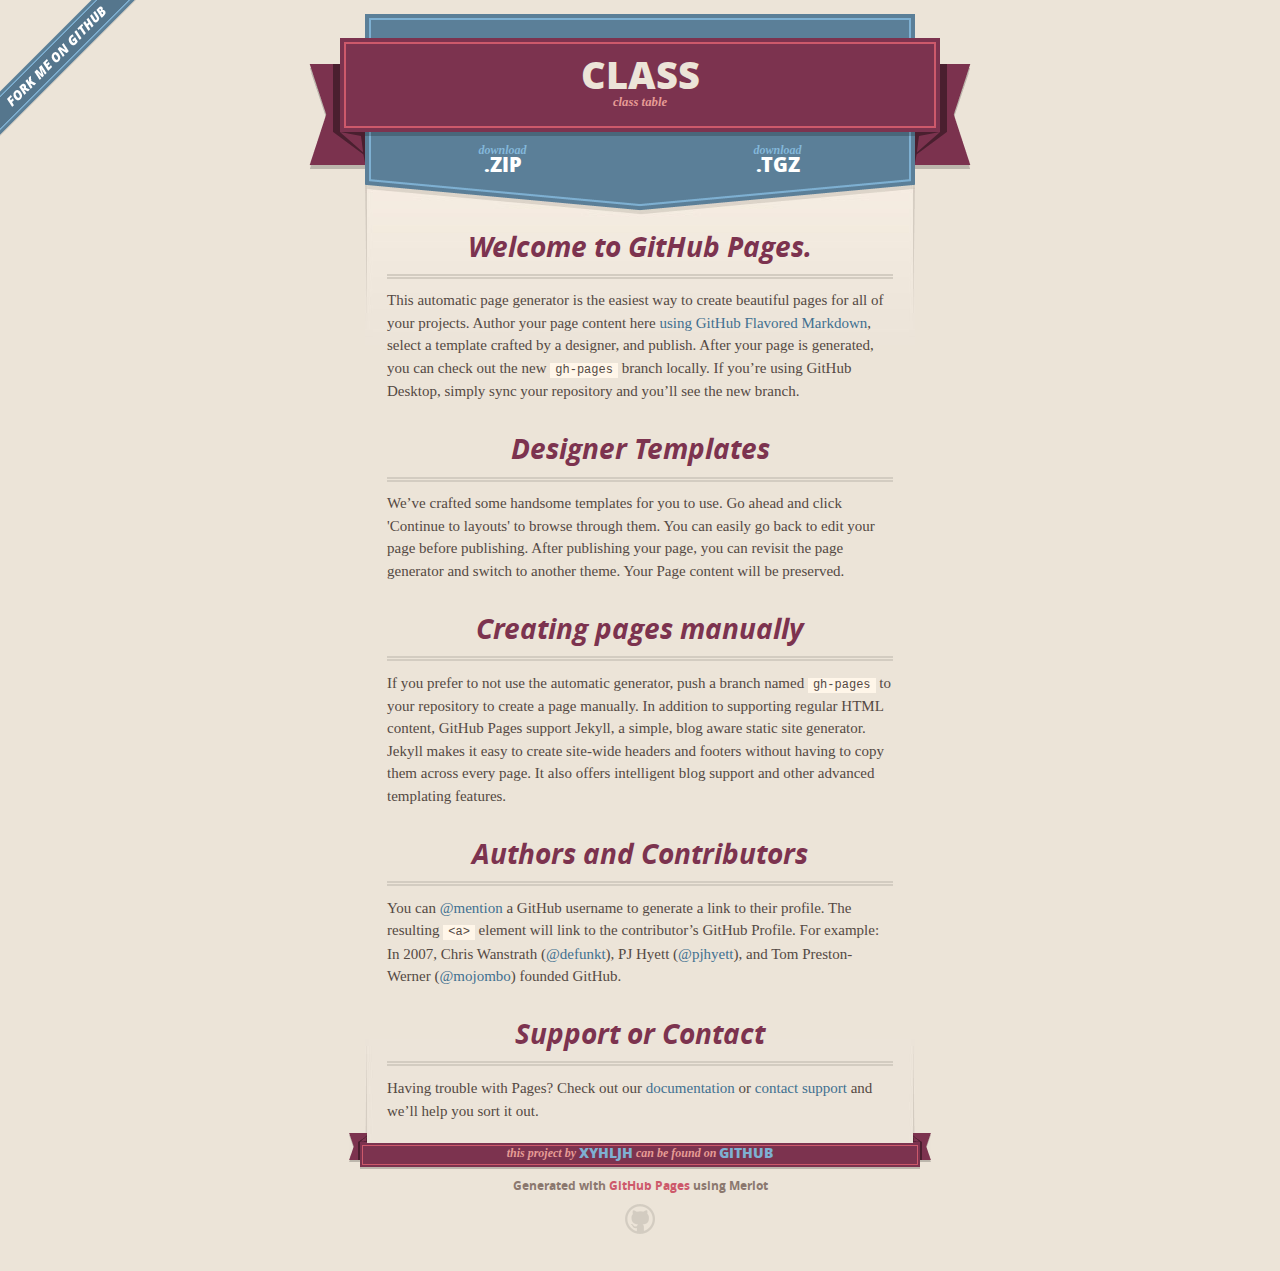
<file: index.html>
<!DOCTYPE html>
<html>
  <head>
    <meta charset='utf-8'>
    <meta http-equiv="X-UA-Compatible" content="chrome=1">
    <meta name="viewport" content="width=640">

    <link rel="stylesheet" href="stylesheets/core.css" media="screen">
    <link rel="stylesheet" href="stylesheets/mobile.css" media="handheld, only screen and (max-device-width:640px)">
    <link rel="stylesheet" href="stylesheets/github-light.css">

    <script type="text/javascript" src="javascripts/modernizr.js"></script>
    <script type="text/javascript" src="https://ajax.googleapis.com/ajax/libs/jquery/1.7.1/jquery.min.js"></script>
    <script type="text/javascript" src="javascripts/headsmart.min.js"></script>
    <script type="text/javascript">
      $(document).ready(function () {
        $('#main_content').headsmart()
      })
    </script>
    <title>Class by xyhljh</title>
  </head>

  <body>
    <a id="forkme_banner" href="https://github.com/xyhljh/class">View on GitHub</a>
    <div class="shell">

      <header>
        <span class="ribbon-outer">
          <span class="ribbon-inner">
            <h1>Class</h1>
            <h2>class table</h2>
          </span>
          <span class="left-tail"></span>
          <span class="right-tail"></span>
        </span>
      </header>

      <section id="downloads">
        <span class="inner">
          <a href="https://github.com/xyhljh/class/zipball/master" class="zip"><em>download</em> .ZIP</a><a href="https://github.com/xyhljh/class/tarball/master" class="tgz"><em>download</em> .TGZ</a>
        </span>
      </section>


      <span class="banner-fix"></span>


      <section id="main_content">
        <h3>
<a id="welcome-to-github-pages" class="anchor" href="#welcome-to-github-pages" aria-hidden="true"><span aria-hidden="true" class="octicon octicon-link"></span></a>Welcome to GitHub Pages.</h3>

<p>This automatic page generator is the easiest way to create beautiful pages for all of your projects. Author your page content here <a href="https://guides.github.com/features/mastering-markdown/">using GitHub Flavored Markdown</a>, select a template crafted by a designer, and publish. After your page is generated, you can check out the new <code>gh-pages</code> branch locally. If you’re using GitHub Desktop, simply sync your repository and you’ll see the new branch.</p>

<h3>
<a id="designer-templates" class="anchor" href="#designer-templates" aria-hidden="true"><span aria-hidden="true" class="octicon octicon-link"></span></a>Designer Templates</h3>

<p>We’ve crafted some handsome templates for you to use. Go ahead and click 'Continue to layouts' to browse through them. You can easily go back to edit your page before publishing. After publishing your page, you can revisit the page generator and switch to another theme. Your Page content will be preserved.</p>

<h3>
<a id="creating-pages-manually" class="anchor" href="#creating-pages-manually" aria-hidden="true"><span aria-hidden="true" class="octicon octicon-link"></span></a>Creating pages manually</h3>

<p>If you prefer to not use the automatic generator, push a branch named <code>gh-pages</code> to your repository to create a page manually. In addition to supporting regular HTML content, GitHub Pages support Jekyll, a simple, blog aware static site generator. Jekyll makes it easy to create site-wide headers and footers without having to copy them across every page. It also offers intelligent blog support and other advanced templating features.</p>

<h3>
<a id="authors-and-contributors" class="anchor" href="#authors-and-contributors" aria-hidden="true"><span aria-hidden="true" class="octicon octicon-link"></span></a>Authors and Contributors</h3>

<p>You can <a href="https://help.github.com/articles/basic-writing-and-formatting-syntax/#mentioning-users-and-teams" class="user-mention">@mention</a> a GitHub username to generate a link to their profile. The resulting <code>&lt;a&gt;</code> element will link to the contributor’s GitHub Profile. For example: In 2007, Chris Wanstrath (<a href="https://github.com/defunkt" class="user-mention">@defunkt</a>), PJ Hyett (<a href="https://github.com/pjhyett" class="user-mention">@pjhyett</a>), and Tom Preston-Werner (<a href="https://github.com/mojombo" class="user-mention">@mojombo</a>) founded GitHub.</p>

<h3>
<a id="support-or-contact" class="anchor" href="#support-or-contact" aria-hidden="true"><span aria-hidden="true" class="octicon octicon-link"></span></a>Support or Contact</h3>

<p>Having trouble with Pages? Check out our <a href="https://help.github.com/pages">documentation</a> or <a href="https://github.com/contact">contact support</a> and we’ll help you sort it out.</p>
      </section>

      <footer>
        <span class="ribbon-outer">
          <span class="ribbon-inner">
            <p>this project by <a href="https://github.com/xyhljh">xyhljh</a> can be found on <a href="https://github.com/xyhljh/class">GitHub</a></p>
          </span>
          <span class="left-tail"></span>
          <span class="right-tail"></span>
        </span>
        <p>Generated with <a href="https://pages.github.com">GitHub Pages</a> using Merlot</p>
        <span class="octocat"></span>
      </footer>

    </div>

    
  </body>
</html>
</file>
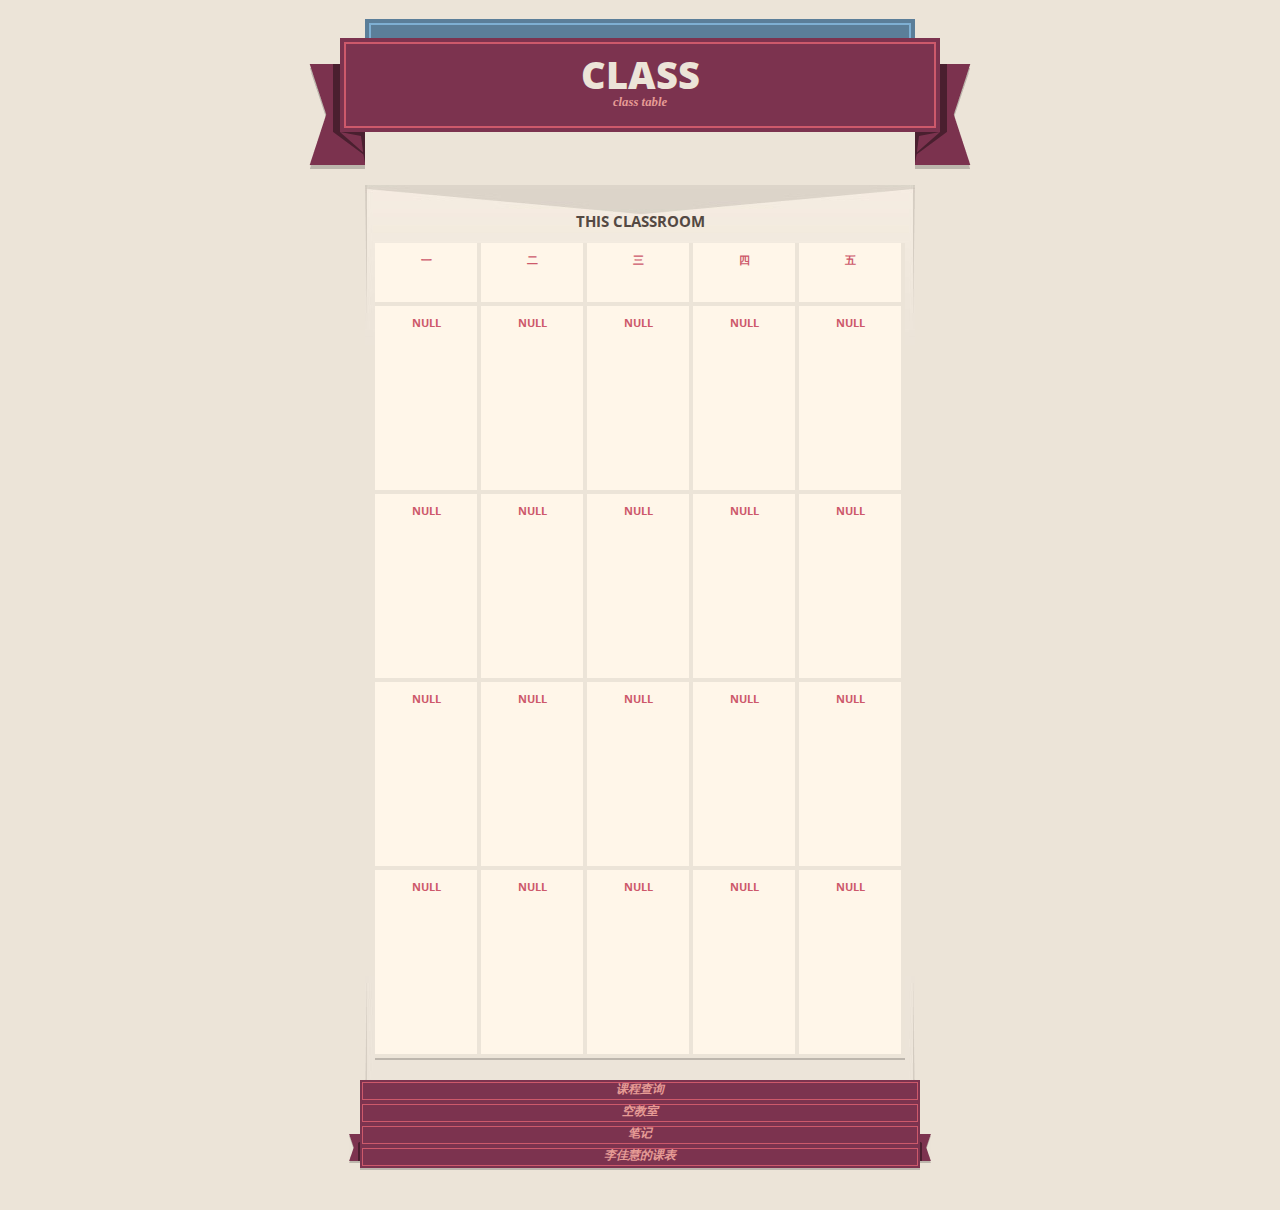
<file: work/index.html>
<!DOCTYPE html>
<html>
  <head>
    <meta charset='utf-8'>
    <meta http-equiv="X-UA-Compatible" content="chrome=1">
    <meta name="viewport" content="width=640">
    <!--gh-pages's CSS-->
    <!--gh-pages's CSS-->
    <link rel="stylesheet" href="../stylesheets/core.css" media="screen">
    <link rel="stylesheet" href="../stylesheets/mobile.css" media="handheld, only screen and (max-device-width:640px)">
    <link rel="stylesheet" href="../stylesheets/github-light.css">
    <!--LJH's CSS-->
    <!--LJH's CSS-->
    <link rel="stylesheet" href="css/classTable.css">
    <title>Class by xyhljh</title>
  </head>

  <body>
    <div class="shell">

      <header>
        <span class="ribbon-outer">
          <span class="ribbon-inner">
            <h1>Class</h1>
            <h2>class table</h2>
          </span>
          <span class="left-tail"></span>
          <span class="right-tail"></span>
        </span>
      </header>

      <section id="downloads">
        <span class="inner">
        </span>
      </section>


      <span class="banner-fix"></span>


      <section id="class_table">
      <h1 class="center">THIS CLASSROOM</h1>
      <table id="this_table">
        <tr>
          <th><p>一</p></th>
          <th><p>二</p></th>
          <th><p>三</p></th>
          <th><p>四</p></th>
          <th><p>五</p></th>
        </tr>
        <tr>
          <td><p>NULL</p></td>
          <td><p>NULL</p></td>
          <td><p>NULL</p></td>
          <td><p>NULL</p></td>
          <td><p>NULL</p></td>
        </tr>
        <tr>
          <td><p>NULL</p></td>
          <td><p>NULL</p></td>
          <td><p>NULL</p></td>
          <td><p>NULL</p></td>
          <td><p>NULL</p></td>
        </tr>
        <tr>
          <td><p>NULL</p></td>
          <td><p>NULL</p></td>
          <td><p>NULL</p></td>
          <td><p>NULL</p></td>
          <td><p>NULL</p></td>
        </tr>
        <tr>
          <td><p>NULL</p></td>
          <td><p>NULL</p></td>
          <td><p>NULL</p></td>
          <td><p>NULL</p></td>
          <td><p>NULL</p></td>
        </tr>
      </table>
      </section>

      <footer>
        <span class="ribbon-outer">
          <span class="ribbon-inner" id="kccx">
            <p>课程查询</p>
          </span>
          <span class="ribbon-inner" id="kjs">
            <p>空教室</p>
          </span>
          <span class="ribbon-inner" id="bj">
            <p>笔记</p>
          </span>
          <span class="ribbon-inner" id="myTable">
            <p>李佳慧的课表</p>
          </span>
          <span class="left-tail"></span>
          <span class="right-tail"></span>
        </span>
      </footer>

  </div>
  <script type="text/javascript" src="jquery/1.9.1/jquery.js"></script>
  <script type="text/javascript" src="js/shijian.js"></script>
  <script type="text/javascript" src="userinfo.js"></script>
  <script type="text/javascript" src="xinjiaoshikebiao.js"></script>
  <script type="text/javascript" src="js/read.js"></script>
  </body>
</html>
</file>
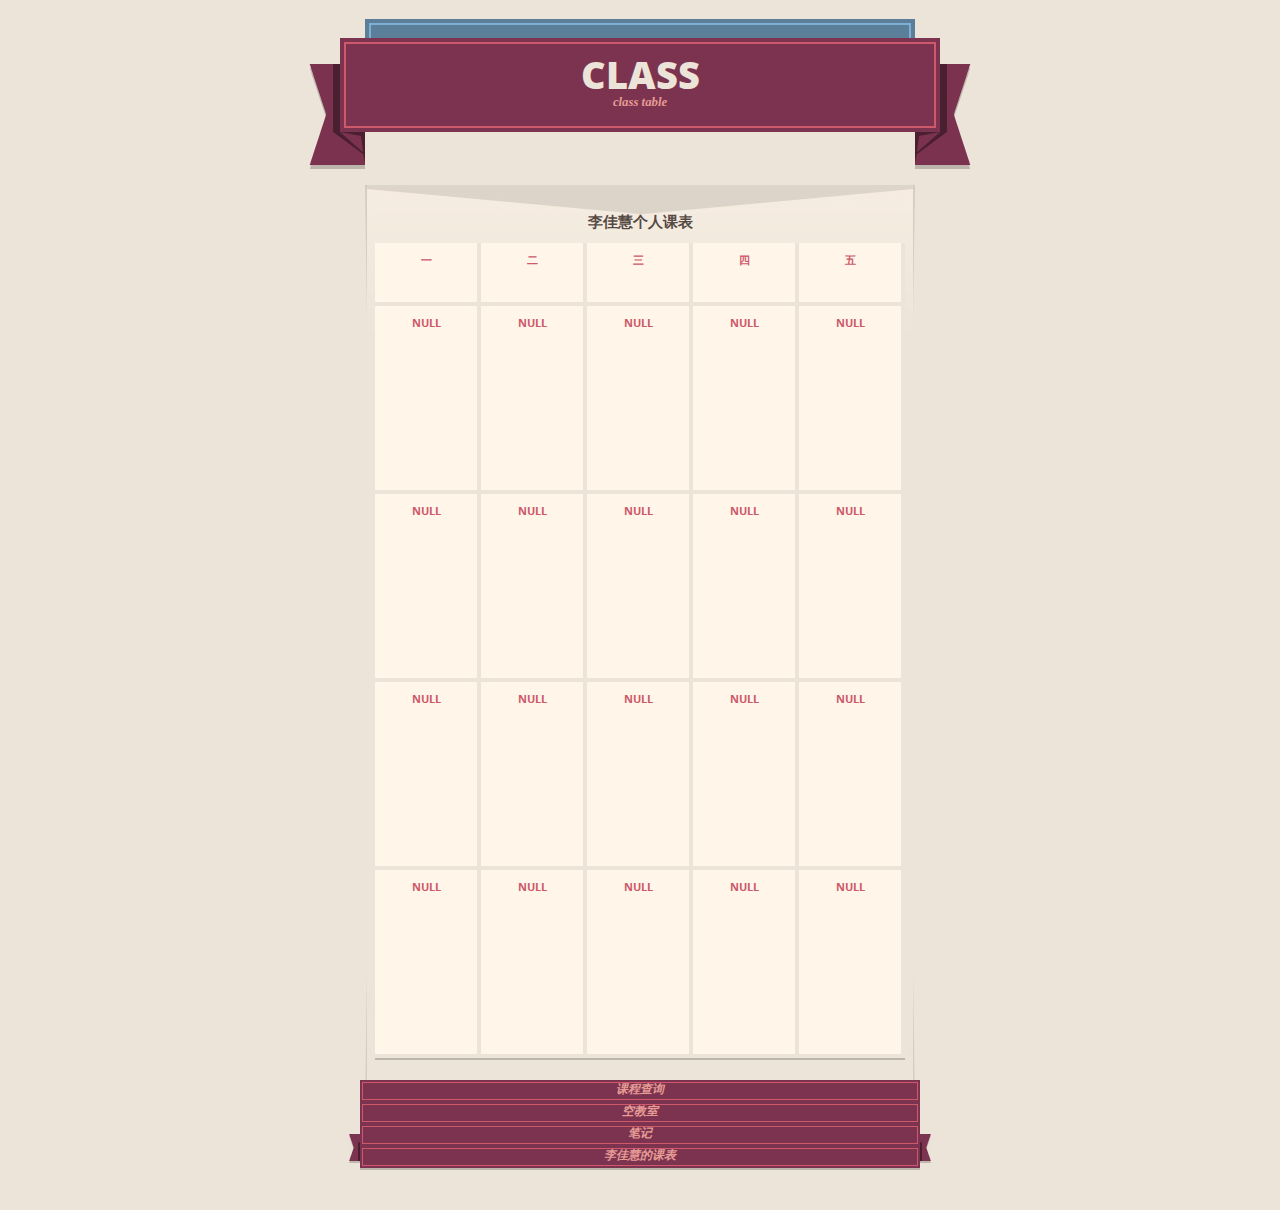
<file: work/李佳慧的课表.html>
<!DOCTYPE html>
<html>
  <head>
    <meta charset='utf-8'>
    <meta http-equiv="X-UA-Compatible" content="chrome=1">
    <meta name="viewport" content="width=640">
    <!--gh-pages's CSS-->
    <!--gh-pages's CSS-->
    <link rel="stylesheet" href="../stylesheets/core.css" media="screen">
    <link rel="stylesheet" href="../stylesheets/mobile.css" media="handheld, only screen and (max-device-width:640px)">
    <link rel="stylesheet" href="../stylesheets/github-light.css">
    <!--LJH's CSS-->
    <!--LJH's CSS-->
    <link rel="stylesheet" href="css/classTable.css">
    <title>Class by xyhljh</title>
  </head>

  <body>
    <div class="shell">

      <header>
        <span class="ribbon-outer">
          <span class="ribbon-inner">
            <h1>Class</h1>
            <h2>class table</h2>
          </span>
          <span class="left-tail"></span>
          <span class="right-tail"></span>
        </span>
      </header>

      <section id="downloads">
        <span class="inner">
        </span>
      </section>


      <span class="banner-fix"></span>


      <section id="class_table">
      <h1 class="center">李佳慧个人课表</h1>
      <table id="this_table">
        <tr>
          <th><p>一</p></th>
          <th><p>二</p></th>
          <th><p>三</p></th>
          <th><p>四</p></th>
          <th><p>五</p></th>
        </tr>
        <tr>
          <td><p>NULL</p></td>
          <td><p>NULL</p></td>
          <td><p>NULL</p></td>
          <td><p>NULL</p></td>
          <td><p>NULL</p></td>
        </tr>
        <tr>
          <td><p>NULL</p></td>
          <td><p>NULL</p></td>
          <td><p>NULL</p></td>
          <td><p>NULL</p></td>
          <td><p>NULL</p></td>
        </tr>
        <tr>
          <td><p>NULL</p></td>
          <td><p>NULL</p></td>
          <td><p>NULL</p></td>
          <td><p>NULL</p></td>
          <td><p>NULL</p></td>
        </tr>
        <tr>
          <td><p>NULL</p></td>
          <td><p>NULL</p></td>
          <td><p>NULL</p></td>
          <td><p>NULL</p></td>
          <td><p>NULL</p></td>
        </tr>
      </table>
      </section>

      <footer>
        <span class="ribbon-outer">
          <span class="ribbon-inner" id="kccx">
            <p>课程查询</p>
          </span>
          <span class="ribbon-inner" id="kjs">
            <p>空教室</p>
          </span>
          <span class="ribbon-inner" id="bj">
            <p>笔记</p>
          </span>
          <span class="ribbon-inner" id="myTable">
            <p>李佳慧的课表</p>
          </span>
          <span class="left-tail"></span>
          <span class="right-tail"></span>
        </span>
      </footer>

  </div>
  <script type="text/javascript" src="jquery/1.9.1/jquery.js"></script>
  <script type="text/javascript" src="js/my.js"></script>
  <script type="text/javascript" src="userinfo.js"></script>
  <script type="text/javascript" src="xinjiaoshikebiao.js"></script>
  <script type="text/javascript" src="js/read.js"></script>
  </body>
</html>
</file>
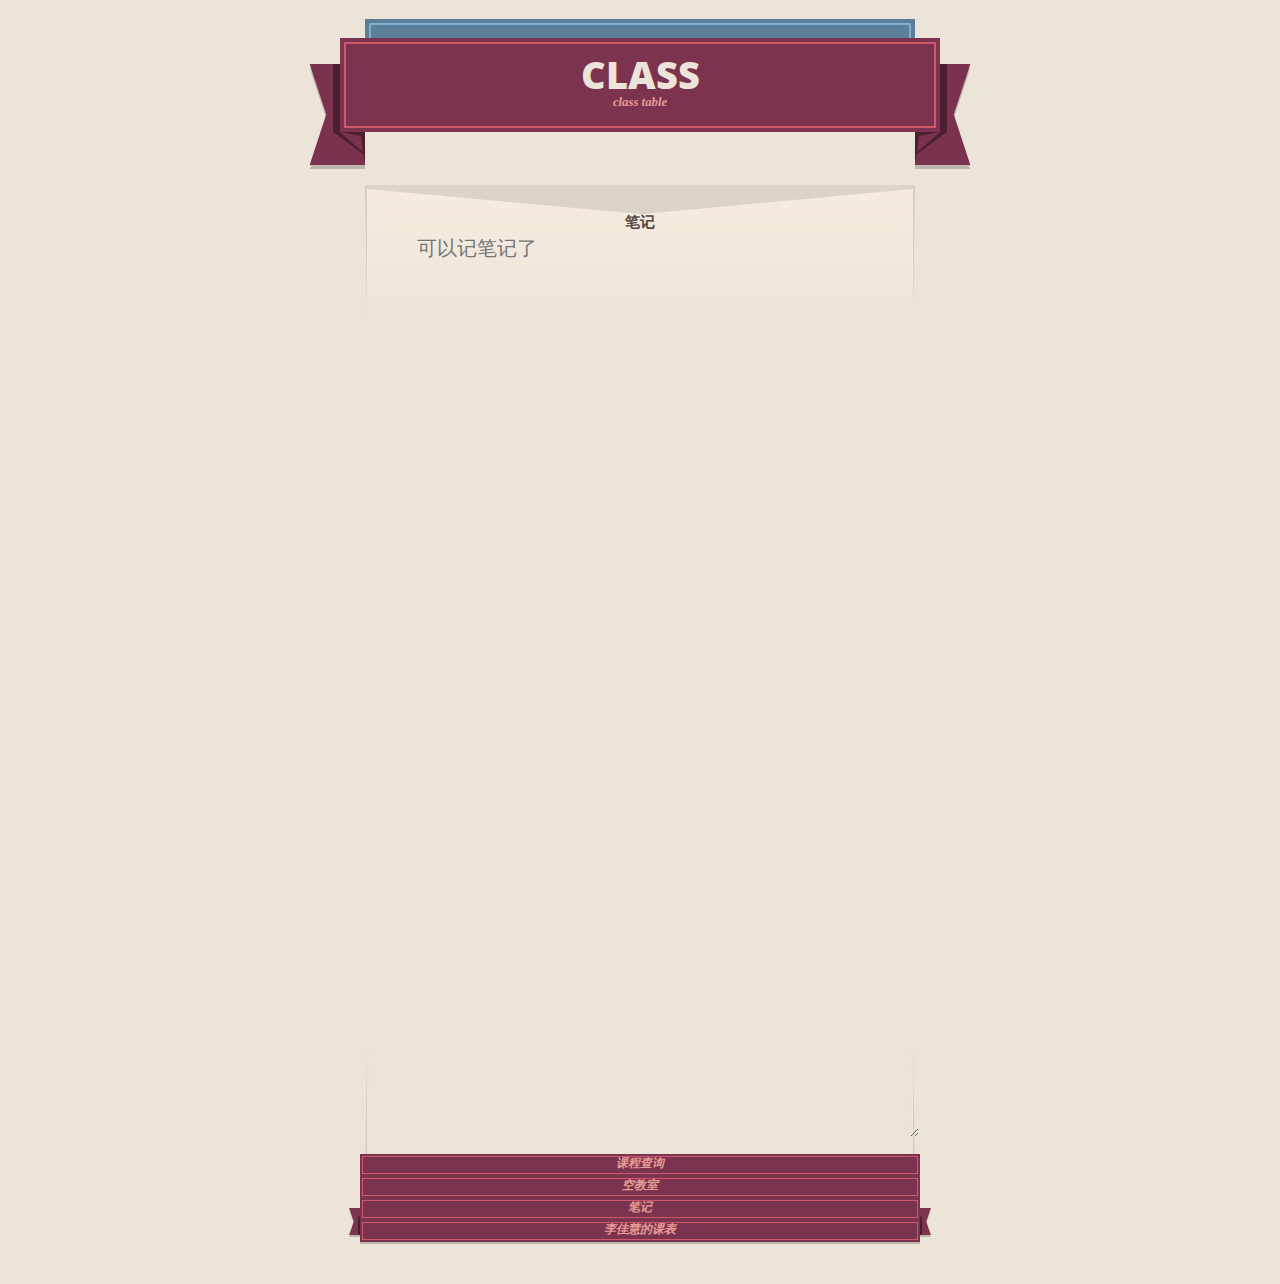
<file: work/笔记.html>
<!DOCTYPE html>
<html>
  <head>
    <meta charset='utf-8'>
    <meta http-equiv="X-UA-Compatible" content="chrome=1">
    <meta name="viewport" content="width=640">
    <!--gh-pages's CSS-->
    <!--gh-pages's CSS-->
    <link rel="stylesheet" href="../stylesheets/core.css" media="screen">
    <link rel="stylesheet" href="../stylesheets/mobile.css" media="handheld, only screen and (max-device-width:640px)">
    <link rel="stylesheet" href="../stylesheets/github-light.css">
    <!--LJH's CSS-->
    <!--LJH's CSS-->
    <link rel="stylesheet" href="css/classTable.css">
    <title>Class by xyhljh</title>
  </head>

  <body>
    <div class="shell">

      <header>
        <span class="ribbon-outer">
          <span class="ribbon-inner">
            <h1>Class</h1>
            <h2>class table</h2>
          </span>
          <span class="left-tail"></span>
          <span class="right-tail"></span>
        </span>
      </header>

      <section id="downloads">
        <span class="inner">
        </span>
      </section>


      <span class="banner-fix"></span>


      <section id="class_table">
      <h1 class="center">笔记</h1>
      <textarea class="bj" placeholder="可以记笔记了"></textarea>
      </section>

      <footer>
        <span class="ribbon-outer">
          <span class="ribbon-inner" id="kccx">
            <p>课程查询</p>
          </span>
          <span class="ribbon-inner" id="kjs">
            <p>空教室</p>
          </span>
          <span class="ribbon-inner" id="bj">
            <p>笔记</p>
          </span>
          <span class="ribbon-inner" id="myTable">
            <p>李佳慧的课表</p>
          </span>
          <span class="left-tail"></span>
          <span class="right-tail"></span>
        </span>
      </footer>

  </div>
  <script type="text/javascript" src="jquery/1.9.1/jquery.js"></script>
  <script type="text/javascript" src="userinfo.js"></script>
  <script type="text/javascript" src="xinjiaoshikebiao.js"></script>
  <script type="text/javascript" src="js/read.js"></script>
  </body>
</html>
</file>
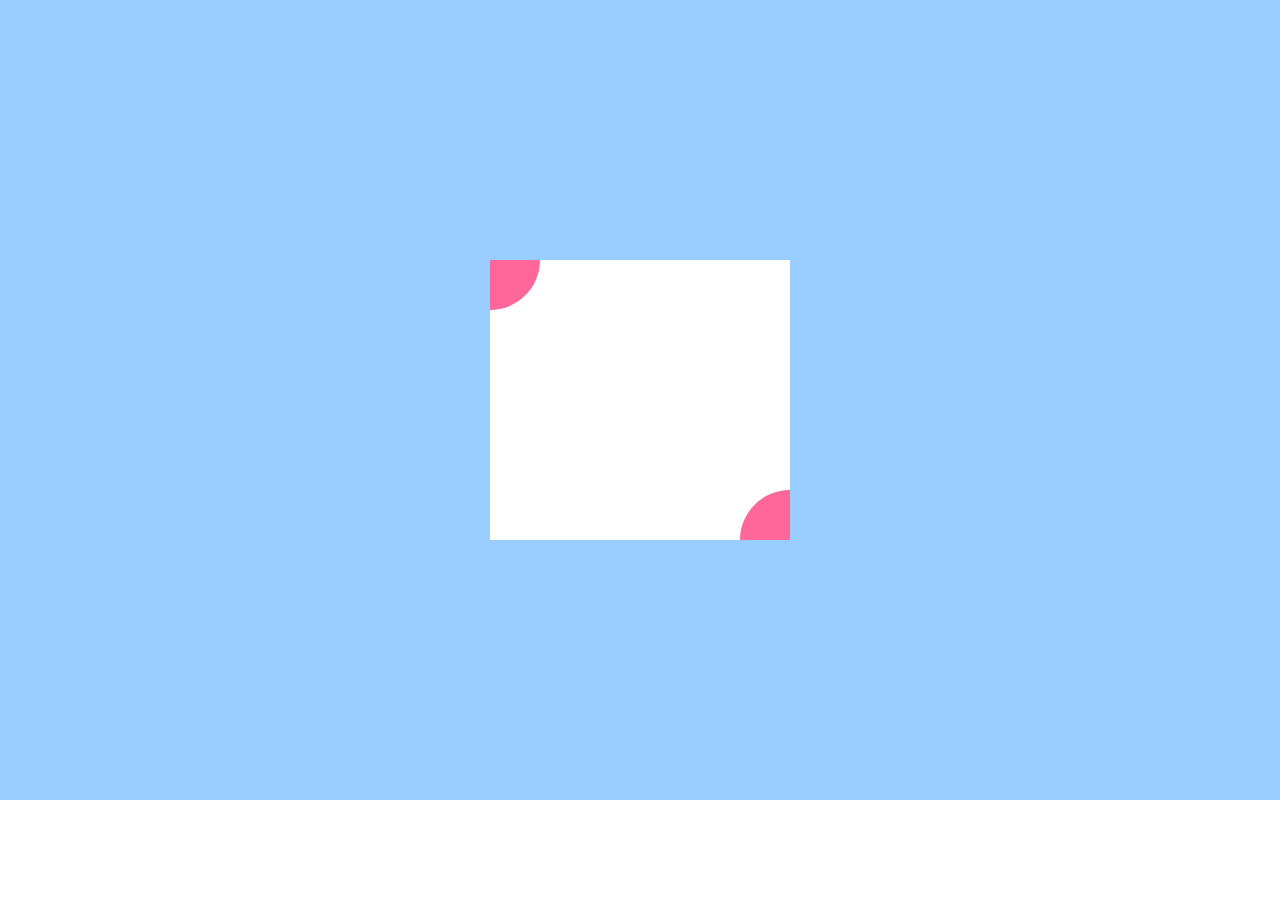
<file: work/package/空教室/kongjiaoshi.html>
<!DOCTYPE HTML>
<html lang="zh-CN">
<head>
    <meta charset="UTF-8">
    <meta http-equiv="X-UA-Compatible" content="IE=edge">
    <meta name="viewport" content="width=device-width, initial-scale=1.0, minimum-scale=1.0, maximum-scale=1.0, user-scalable=no">
    <title>空教室</title>
    <link rel="stylesheet" type="text/css" href="css/mainmain.css">
</head>
<body>
    <div class="relative bg-h2co3 clearfix h800 flex-parent">
        <div class="bg-white relative bg-white flex-child">
            <input class="hd-input" maxlength="6" type="text" id="input"/>
            <p id="p1">空教室查询</p>
            <div id="wrap"></div>
            <div class="top-corner bg-fc"></div>
            <div class="bottom-corner bg-fc"></div>
        </div>
    </div>
<!--引入无脑的本地js数据-->
<script type="text/javascript" src="js/xuesi.js"></script>
<script type="text/javascript">
    //jQuery源代码的大addEvent函数
    function addEvent(element,event,listener){
        if(element.addEventListener){
            element.addEventListener(event,listener,false);//不捕获
        }
        else if(element.attachEvent){
            element.attachEvent("on"+event,listener);
        }
        else{
            element["on"+event] = listener;
        }
    }   



    var input = document.getElementById("input");
    var p1 = document.getElementById("p1");
    var wrap = document.getElementById("wrap");

    function getNull(x){
        var returnData=[];
        if(x.length<1){
            return false;
        }
        else{
            for(var num=0;num<xuesi.length;num++){
                //先查询各个教室的表
                    //查询教室num的星期i
                    for(var j in xuesi[num].list[x-1].course){
                        //因为是JSON对象不是数组了所以用var in方法
                        if(xuesi[num].list[x-1].course[j] != null){
                            returnData.push('星期'+x+"第"+j+'节'+" "+xuesi[num].list[x-1].course[j]+"空");
                            //课程信息压入returnData临时数组
                        }
                    }
            }
        }
        return returnData;
    }
    document.onkeyup = function(){
        var reg = /星期/ig;
        var dayX = input.value;
        if(/^[ ]{0,1}星期[ ]{0,1}[1-5][ ]{0,1}$/.test(dayX)==false){
            return false;
        }
        dayX = dayX.replace(' ','');
        dayX = dayX.replace(reg,'');
        var arr = getNull(dayX);
        arr = bubbleSort(arr);
        //当使用IE/360兼容模式以外的浏览器时候可以使用console.log调试

        //打印
        wrap.innerHTML="";//初始化
        for(var i in arr){
            var p = document.createElement("p");
            p.innerHTML = arr[i];
            wrap.appendChild(p);
        }
    }

    function bubbleSort(ar){
        //这个冒泡不一样
        //专门排星期的
        //
        var reg_0 = /星期[1-5]第[1-4]节/ig;
        var reg_1 = /星期[1-5]/ig;
        var reg_2 = /[1-4]/ig;
        var mu = [[],[],[],[]];
        var finalArr=[];
        for(var i=0;i<ar.length;i++){
            if(!reg_0.test(ar[i]))
                return false;
            else{
                var str = ar[i].match(reg_0)[0];
                str = str.replace(reg_1,'');
                str = str.match(reg_2)[0];
                mu[str-1].push( ar[i] );
            }
        }
        for(var j=0;j<mu.length;j++){
            for(var k=0;k<mu[j].length;k++){
                finalArr.push(mu[j][k]);
            }
        }
        return finalArr;
    }
</script>
</body>
</html>
</file>
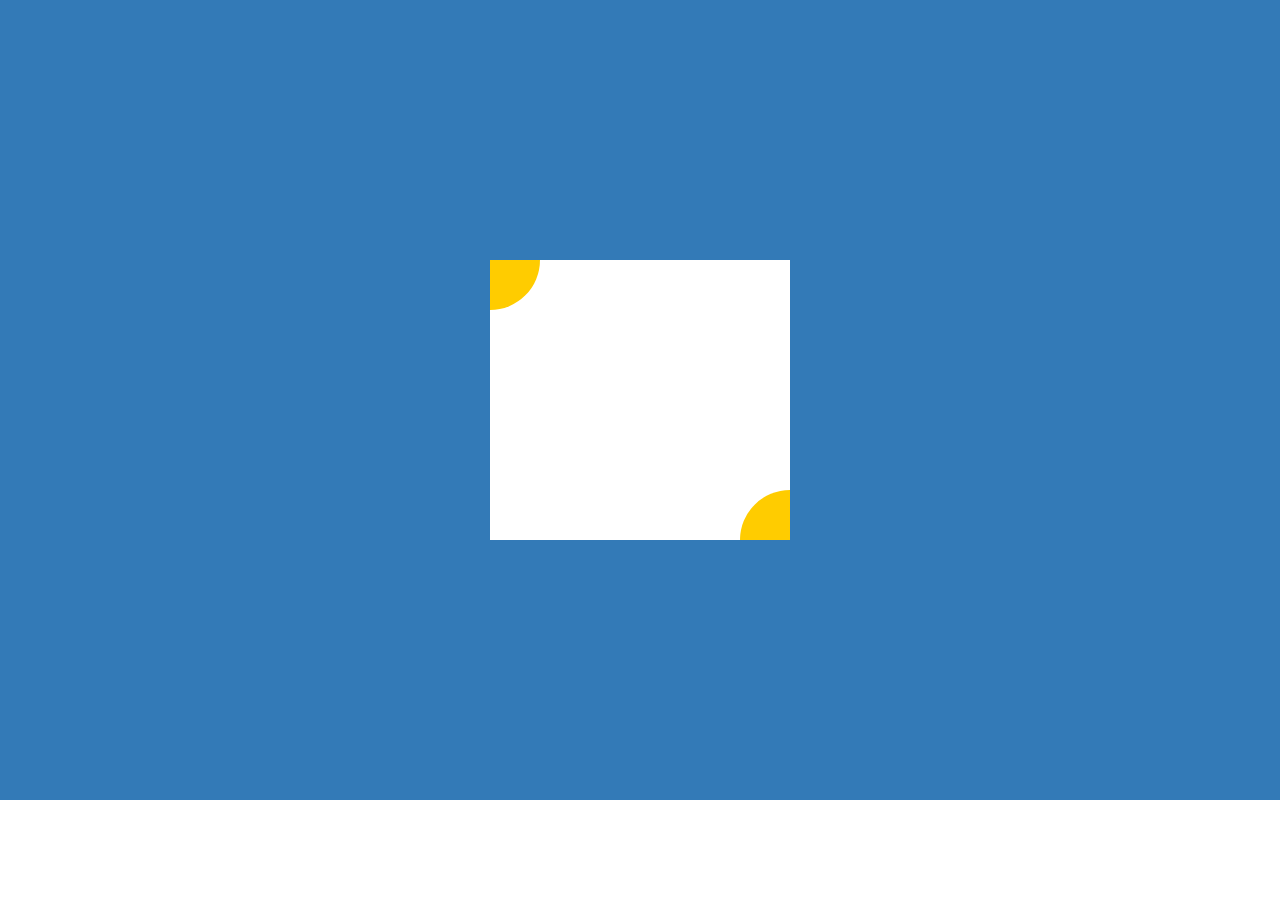
<file: work/package/课程表/课程表.html>
<!DOCTYPE HTML>
<html lang="zh-CN">
<head>
    <meta charset="UTF-8">
    <meta http-equiv="X-UA-Compatible" content="IE=edge">
    <meta name="viewport" content="width=device-width, initial-scale=1.0, minimum-scale=1.0, maximum-scale=1.0, user-scalable=no">
    <title>课程表</title>
    <link rel="stylesheet" type="text/css" href="css/main.css">
</head>
<body>
    <div class="relative bg-h2co3 clearfix h800 flex-parent">
        <div class="bg-white relative bg-white flex-child">
            <input class="hd-input" maxlength="6" type="text" id="input"/>
            <p id="p1">课程查询</p>
            <div id="wrap"></div>
            <div class="top-corner bg-fc"></div>
            <div class="bottom-corner bg-fc"></div>
        </div>
    </div>
<!--引入无脑的本地js数据-->
<script type="text/javascript" src="js/data.js"></script>
<script type="text/javascript">
    //jQuery源代码的大addEvent函数
    function addEvent(element,event,listener){
        if(element.addEventListener){
            element.addEventListener(event,listener,false);//不捕获
        }
        else if(element.attachEvent){
            element.attachEvent("on"+event,listener);
        }
        else{
            element["on"+event] = listener;
        }
    }   



    var input = document.getElementById("input");
    var p1 = document.getElementById("p1");
    var wrap = document.getElementById("wrap");

    //查询函数
    //三层嵌套
    //根据课程名字查询
    //位置-num
    //星期-i
    //第几节-j
    function search(x){
        var returnData=[];
        if(x.length<1){
            return false;
        }
        else{
            for(var num=0;num<data.length;num++){
                //先查询各个教室的表
                for(var i=0;i<data[num].list.length;i++){
                    //查询教室num的星期i
                    for(var j in data[num].list[i].course){
                        //因为是JSON对象不是数组了所以用var in方法
                        //查询301星期i的课程时间j时候的课程
                        if(data[num].list[i].course[j] == x){
                            returnData.push(x+" "+"星期"+(i+1)+" "+"第"+j+"节"+" "+"教室:"+data[num].name);
                            //课程信息压入returnData临时数组
                        }
                    }
                }
            }
        }
        return returnData;
    }
    //将查询到的课程信息给返回值
    //测试:
    //search("线性代数")
    //["线性代数 星期0 第1节 教室:数理301", "线性代数 星期4 第1节 教室:数理301"]
    document.onkeyup = function(){
        var searchX = input.value;
        var arr = search(searchX);
        //console.log(arr);
        //当使用IE/360兼容模式以外的浏览器时候可以使用console.log调试

        //打印
        wrap.innerHTML="";//初始化
        for(var i in arr){
            var p = document.createElement("p");
            p.innerHTML = arr[i];
            wrap.appendChild(p);
        }
    }
</script>
</body>
</html>
</file>
<file: stylesheets/core.css>
@import url("screen.css");
@import url("non-screen.css") handheld;
@import url("non-screen.css") only screen and (max-device-width:640px);
</file>
<file: stylesheets/mobile.css>
/* Generated by Font Squirrel (http://www.fontsquirrel.com) on February 9, 2012 */


@font-face {
  font-family: 'Open Sans';
  src: url('../fonts/opensans-regular-webfont.eot');
  src: url('../fonts/opensans-regular-webfont.eot?#iefix') format('embedded-opentype'),
       url('../fonts/opensans-regular-webfont.woff') format('woff'),
       url('../fonts/opensans-regular-webfont.ttf') format('truetype'),
       url('../fonts/opensans-regular-webfont.svg#OpenSansRegular') format('svg');
  font-weight: normal;
  font-style: normal;
}

@font-face {
  font-family: 'Open Sans';
  src: url('../fonts/opensans-italic-webfont.eot');
  src: url('../fonts/opensans-italic-webfont.eot?#iefix') format('embedded-opentype'),
       url('../fonts/opensans-italic-webfont.woff') format('woff'),
       url('../fonts/opensans-italic-webfont.ttf') format('truetype'),
       url('../fonts/opensans-italic-webfont.svg#OpenSansItalic') format('svg');
  font-weight: normal;
  font-style: italic;
}

@font-face {
  font-family: 'Open Sans';
  src: url('../fonts/opensans-bold-webfont.eot');
  src: url('../fonts/opensans-bold-webfont.eot?#iefix') format('embedded-opentype'),
       url('../fonts/opensans-bold-webfont.woff') format('woff'),
       url('../fonts/opensans-bold-webfont.ttf') format('truetype'),
       url('../fonts/opensans-bold-webfont.svg#OpenSansBold') format('svg');
  font-weight: bold;
  font-style: normal;
}

@font-face {
  font-family: 'Open Sans';
  src: url('../fonts/opensans-bolditalic-webfont.eot');
  src: url('../fonts/opensans-bolditalic-webfont.eot?#iefix') format('embedded-opentype'),
       url('../fonts/opensans-bolditalic-webfont.woff') format('woff'),
       url('../fonts/opensans-bolditalic-webfont.ttf') format('truetype'),
       url('../fonts/opensans-bolditalic-webfont.svg#OpenSansBoldItalic') format('svg');
  font-weight: bold;
  font-style: italic;
}

@font-face {
  font-family: 'Open Sans';
  src: url('../fonts/opensans-extrabold-webfont.eot');
  src: url('../fonts/opensans-extrabold-webfont.eot?#iefix') format('embedded-opentype'),
       url('../fonts/opensans-extrabold-webfont.woff') format('woff'),
       url('../fonts/opensans-extrabold-webfont.ttf') format('truetype'),
       url('../fonts/opensans-extrabold-webfont.svg#OpenSansExtrabold') format('svg');
  font-weight: bolder;
  font-style: normal;
}


/* http://meyerweb.com/eric/tools/css/reset/ 
   v2.0 | 20110126
   License: none (public domain)
*/

html, body, div, span, applet, object, iframe,
h1, h2, h3, h4, h5, h6, p, blockquote, pre,
a, abbr, acronym, address, big, cite, code,
del, dfn, em, img, ins, kbd, q, s, samp,
small, strike, strong, sub, sup, tt, var,
b, u, i, center,
dl, dt, dd, ol, ul, li,
fieldset, form, label, legend,
table, caption, tbody, tfoot, thead, tr, th, td,
article, aside, canvas, details, embed, 
figure, figcaption, footer, header, hgroup, 
menu, nav, output, ruby, section, summary,
time, mark, audio, video {
  margin: 0;
  padding: 0;
  border: 0;
  font-size: 100%;
  font: inherit;
  vertical-align: baseline;
}
/* HTML5 display-role reset for older browsers */
article, aside, details, figcaption, figure, 
footer, header, hgroup, menu, nav, section {
  display: block;
}
body {
  line-height: 1;
}
ol, ul {
  list-style: none;
}
blockquote, q {
  quotes: none;
}
blockquote:before, blockquote:after,
q:before, q:after {
  content: '';
  content: none;
}
table {
  border-collapse: collapse;
  border-spacing: 0;
}

header, footer, section {
  display: block;
  position: relative;
}

/* STYLES */

div.shell {
  display: block;
  width: 640px;
  margin: 0 auto;
}

a#forkme_banner {
  display: none;
}

/* header */

header {
  position: relative;
  z-index: 2;
  margin: 0;
  max-width: 640px;
  top: 51px;
}

header span.ribbon-inner {
  position: relative;
  display: block;
  background-color: #cd596b;
  border: 8px solid #7c334f;
  padding: 6px;
  z-index: 1;
}

header span.left-tail, header span.right-tail {
  position: relative;
  display: block;
  width: 19px;
  height: 10px;
  background: transparent url(../images/ribbon-tail-sprite-2x.png) 0 0 no-repeat;
  position: absolute;
  bottom: -10px;
  z-index: 0;
}

header span.left-tail {
  background-position: 0 0;
  left: 0;
}

header span.right-tail {
  background-position: -19px 0;
  right: 0;
}

header h1 {
  background-color: #7c334f;
  font-size: 2em;
  font-weight: bolder;
  font-style: normal;
  text-transform: uppercase;
  color: #ece4d8;
  text-align: center;
  line-height:1;  
  padding: 14px 20px 0;
}

header h2 {
  background-color: #7c334f;
  font: bold italic .85em/1.5 Georgia, Times, “Times New Roman”, serif;
  color: #e69b95;
  padding-bottom: 14px;
  margin-top: -3px;
  text-align: center;
}

section#downloads {
  position: relative;
  display: block;
  height: 171px;
  width: 602px;
  padding-bottom: 150px;
  margin: 51px auto -250px;
  z-index: 1;
  background: transparent url(../images/shield.png) center 0 no-repeat;
}

section#downloads a {
  display: none;
}

span.banner-fix {
  background: transparent url(../images/shield-fallback.png) center top no-repeat;
  display: block;
  height: 31px;
  position: absolute;
  width: 640px;
  top: 20px;

}

section#main_content {
  z-index: 2;
  padding: 20px 40px 0;
  min-height:185px;
}

/* footer */

footer {
  background: none;
  padding-top: 104px;
  margin: -94px auto 40px;
  max-width:640px;
  text-align: center;
}

footer span.ribbon-outer {
  display: block;
  position: relative;
  border-bottom: 2px solid #bdb6ad;
}

footer span.ribbon-inner {
  position: relative;
  display: block;
  background-color: #cd596b;
  border: 8px solid #7c334f;
  padding: 6px;
  z-index: 1;
}

footer p {
  font-family: 'Open Sans', sans-serif;
  font-weight: bold;
  font-size: .6em;
  color: #8b786f;
}

footer a {
  color: #cd596b;
}

footer span.ribbon-inner p {
  background-color: #7c334f;
  margin: 0;
  color: #e69b95;
  font: bold italic 22px/1 Georgia, Times, “Times New Roman”, serif;
  height: auto;
  line-height: 1.1;
  padding: 20px 0px 10px;
}

footer span.ribbon-inner a {
  display: block;
  position: relative;
  bottom: 0;
  color: #7eb0d2;
  font-family: 'Open Sans', sans-serif;
  text-transform: uppercase;
  font-style: normal;
  font-weight: bolder;
  font-size: 38px;
  padding-bottom: 10px;
}

footer span.ribbon-inner a:hover {
  color: #7eb0d2;
}

footer span.left-tail, footer span.right-tail {
  position: relative;
  display: block;
  width: 23px;
  height: 126px;
  background: transparent url(../images/small-ribbon-tail-sprite-2x.png) 0 0 no-repeat;
  position: absolute;
  top: -126px;
  z-index: 0;
}

footer span.left-tail {
  background-position: 0 0;
  left: 0;
}

footer span.right-tail {
  background-position: -23px 0;
  right: 0;
}

footer span.octocat {
  background: transparent url(../images/octocat-2x.png) 0 0 no-repeat;
  display: block;
  width: 60px;
  height: 60px;
  margin: 20px auto 0;}

/* content */

body {
  background: #ece4d8;
  font: normal normal 30px/1.5 Georgia, Palatino,” Palatino Linotype”, Times, “Times New Roman”, serif;
  color: #544943;
  -webkit-font-smoothing: antialiased;
}

a, a:hover {
  color: #417090;
}

a {
  text-decoration: none;
}

a:hover {
  text-decoration: underline;
}

h1,h2,h3,h4,h5,h6 {
  font-family: 'Open Sans', sans-serif;
  font-weight: bold;
}

p {
  margin: .7em 0 0;
}

strong {
  font-weight: bold;
}

em {
  font-style: italic;
}

ol {
  margin: .7em 0;
  list-style-type: decimal;
  padding-left: 1.35em;
}

ul {
  margin: .7em 0;
  padding-left: 1.35em;
}

ul li {
  padding-left: 20px;
  background: transparent url(../images/chevron-2x.png) left 15px no-repeat;
}

blockquote {
  font-family: 'Open Sans', sans-serif;
  margin: 20px 0;
  color: #8b786f;
  padding-left: 1.35em;
  background: transparent url('../images/blockquote-gfx-2x.png') 0 8px no-repeat;
}

img {
  -webkit-box-shadow: 0px 4px 0px #bdb6ad;
  -moz-box-shadow: 0px 4px 0px #bdb6ad;
  box-shadow: 0px 4px 0px #bdb6ad;
  border: 4px solid #fff6e9;
  max-width: 556px;
}

hr {
  border: none;
  outline: none;
  height: 42px;
  background: transparent url('../images/hr-2x.jpg') center center repeat-x;
  margin: 0 0 20px;
}

code {
  background: #fff6e9;
  font: normal normal .9em/1.7 "Lucida Sans Typewriter", "Lucida Console", Monaco, "Bitstream Vera Sans Mono", monospace;
  padding: 0 5px 1px;
}

pre {
  margin: 10px 0 20px;
  padding: .7em;
  background: #fff6e9;
  border-bottom: 4px solid #bdb6ad;
  font: normal normal .9em/1.7 "Lucida Sans Typewriter", "Lucida Console", Monaco, "Bitstream Vera Sans Mono", monospace;
  overflow: auto;
}

table {
  background: #fff6e9;
  display: table;
  width: 100%;
  border-collapse: separate;
  border-bottom: 4px solid #bdb6ad;
  margin: 10px 0;
}

tr {
  display: table-row;
}

th {
  display: table-cell;
  padding: 2px 10px;
  border: solid #ece4d8;
  border-width: 0 4px 4px 0;
  color: #cd596b;
  font-family: 'Open Sans', sans-serif;
  font-weight: bold;
  font-size: .85em;
}

td {
  display: table-cell;
  padding: 0 .7em;
  border: solid #ece4d8;
  border-width: 0 4px 4px 0;
}

td:last-child, th:last-child {
  border-right: none;
}

tr:last-child td {
  border-bottom: none;
}

dl {
  margin: .7em 0 20px;
}

dt {
  font-family: 'Open Sans', sans-serif;
  font-weight: bold;
}

dd {
  padding-left: 1.35em;
}

dd p:first-child {
  margin-top: 0;
}

/* Content based headers */

#main_content > .header-level-1:first-child,
#main_content > .header-level-2:first-child,
#main_content > .header-level-3:first-child,
#main_content > .header-level-4:first-child,
#main_content > .header-level-5:first-child,
#main_content > .header-level-6:first-child {
  margin-top: 0;
}

.header-level-1 {
  font-size: 1.85em;
  border-bottom: .2em double #d3ccc1;
  color: #7c334f;
  text-align: center;
  font-style: italic;
  margin: 1.1em 0 .38em;
  line-height: 1.2;
  padding-bottom: 10px
}

.header-level-2 {
  font-size: 1.58em;
  color: #7c334f;
  margin: .95em 0 .5em;
  border-bottom: .1em solid #D3CCC1;
  line-height: 1.2;
  padding-bottom: 10px
}

.header-level-3 {
  margin: 20px 0 10px;
  font-size: 1.45em;
}

.header-level-4 {
  margin: .6em 0;
  font-size: 1.2em;
  color: #cd596b;
}

.header-level-5 {
  margin: .7em 0;
  font-size: 1em;
  color: #8b786f;
}

.header-level-6 {
  margin: .8em 0;
  font-size: .85em;
  font-style: italic;
}
</file>
<file: stylesheets/github-light.css>
/*
The MIT License (MIT)

Copyright (c) 2015 GitHub, Inc.

Permission is hereby granted, free of charge, to any person obtaining a copy
of this software and associated documentation files (the "Software"), to deal
in the Software without restriction, including without limitation the rights
to use, copy, modify, merge, publish, distribute, sublicense, and/or sell
copies of the Software, and to permit persons to whom the Software is
furnished to do so, subject to the following conditions:

The above copyright notice and this permission notice shall be included in all
copies or substantial portions of the Software.

THE SOFTWARE IS PROVIDED "AS IS", WITHOUT WARRANTY OF ANY KIND, EXPRESS OR
IMPLIED, INCLUDING BUT NOT LIMITED TO THE WARRANTIES OF MERCHANTABILITY,
FITNESS FOR A PARTICULAR PURPOSE AND NONINFRINGEMENT. IN NO EVENT SHALL THE
AUTHORS OR COPYRIGHT HOLDERS BE LIABLE FOR ANY CLAIM, DAMAGES OR OTHER
LIABILITY, WHETHER IN AN ACTION OF CONTRACT, TORT OR OTHERWISE, ARISING FROM,
OUT OF OR IN CONNECTION WITH THE SOFTWARE OR THE USE OR OTHER DEALINGS IN THE
SOFTWARE.

*/

.pl-c /* comment */ {
  color: #969896;
}

.pl-c1      /* constant, markup.raw, meta.diff.header, meta.module-reference, meta.property-name, support, support.constant, support.variable, variable.other.constant */,
.pl-s .pl-v /* string variable */ {
  color: #0086b3;
}

.pl-e  /* entity */,
.pl-en /* entity.name */ {
  color: #795da3;
}

.pl-s .pl-s1 /* string source */,
.pl-smi      /* storage.modifier.import, storage.modifier.package, storage.type.java, variable.other, variable.parameter.function */ {
  color: #333;
}

.pl-ent /* entity.name.tag */ {
  color: #63a35c;
}

.pl-k /* keyword, storage, storage.type */ {
  color: #a71d5d;
}

.pl-pds              /* punctuation.definition.string, string.regexp.character-class */,
.pl-s                /* string */,
.pl-s .pl-pse .pl-s1 /* string punctuation.section.embedded source */,
.pl-sr               /* string.regexp */,
.pl-sr .pl-cce       /* string.regexp constant.character.escape */,
.pl-sr .pl-sra       /* string.regexp string.regexp.arbitrary-repitition */,
.pl-sr .pl-sre       /* string.regexp source.ruby.embedded */ {
  color: #183691;
}

.pl-v /* variable */ {
  color: #ed6a43;
}

.pl-id /* invalid.deprecated */ {
  color: #b52a1d;
}

.pl-ii /* invalid.illegal */ {
  background-color: #b52a1d;
  color: #f8f8f8;
}

.pl-sr .pl-cce /* string.regexp constant.character.escape */ {
  color: #63a35c;
  font-weight: bold;
}

.pl-ml /* markup.list */ {
  color: #693a17;
}

.pl-mh        /* markup.heading */,
.pl-mh .pl-en /* markup.heading entity.name */,
.pl-ms        /* meta.separator */ {
  color: #1d3e81;
  font-weight: bold;
}

.pl-mq /* markup.quote */ {
  color: #008080;
}

.pl-mi /* markup.italic */ {
  color: #333;
  font-style: italic;
}

.pl-mb /* markup.bold */ {
  color: #333;
  font-weight: bold;
}

.pl-md /* markup.deleted, meta.diff.header.from-file */ {
  background-color: #ffecec;
  color: #bd2c00;
}

.pl-mi1 /* markup.inserted, meta.diff.header.to-file */ {
  background-color: #eaffea;
  color: #55a532;
}

.pl-mdr /* meta.diff.range */ {
  color: #795da3;
  font-weight: bold;
}

.pl-mo /* meta.output */ {
  color: #1d3e81;
}
</file>
<file: work/css/classTable.css>
/*classTable.css*/
.center{
	text-align: center;
}


#class_table{
	z-index: 2;
	width: 530px;
	margin: 0 auto;
}
#this_table tbody td p,#this_table tbody th p{
	display: inline-block;
	width: 60px;
	font-size: 0.85em;
}
#this_table tbody td p{
	min-height: 140px;
}
#this_table tbody th p{
	min-height: 40px;
}
#this_table tbody tr td{
	height: 180px;
}
#this_table tbody td,#this_table tbody th{
  display: table-cell;
  padding: 2px 10px;
  border: solid #ece4d8;
  border-width: 0 4px 4px 0;
  color: #cd596b;
  font-family: 'Open Sans', sans-serif;
  font-weight: bold;
  font-size: .85em;
}
td{
	text-align: center;
}

.bj{
	width: 540px;
	height: 900px;
	background: none;
	border:none;
	font-size: 20px;
	text-indent: 2em;
}
</file>
<file: work/package/空教室/css/mainmain.css>
/*mainmain.css*/
body{margin: 0;padding: 0}
body,a,input,p,span,textarea{
	font-family: "Helvetica Neue", "Luxi Sans", "DejaVu Sans", Tahoma, "Hiragino Sans GB", "Microsoft Yahei", sans-serif
}

.clearfix:before,
.clearfix:after{
	content: ".";
	display: block;
	height: 0;
	visibility: hidden;
}
.clearfix:after{clear: both}
.clearfix{zoom:1;}/*IE<8*/

.h800{height: 800px}
.bg-ee{background-color: #eeeeee}
.bg-white{background-color: white}
.bg-h2co3{background-color: #99CCFF}
.bg-cc{background-color: #ccc}
.relative{position: relative}
.flex-parent{
	display: -webkit-box; /* Chrome 4+, Safari 3.1, iOS Safari 3.2+ */
    display: -moz-box; /* Firefox 17- */
    display: -webkit-flex; /* Chrome 21+, Safari 6.1+, iOS Safari 7+, Opera 15/16 */
    display: -moz-flex; /* Firefox 18+ */
    display: -ms-flexbox; /* IE 10 */
    display: flex; /* Chrome 29+, Firefox 22+, IE 11+, Opera 12.1/17/18, Android 4.4+ */
}
.flex-child{
	padding: 40px 0;
	margin: auto;
	width: 300px;
	min-height: 100px;
}
.bg-fc{
	background-color: #FF6699
}
.top-corner{
	width: 50px;
	height: 50px;
	position: absolute;
	top:0;
	left: 0;
	-webkit-border-radius:0 0 50px 0;
}
.bottom-corner{
	width: 50px;
	height: 50px;
	position: absolute;
	bottom:0;
	right: 0;
	-webkit-border-radius:50px 0 0 0;
}
.hd-input{
	width: 300px;
	height: 200px;
	border: 0;
	padding: 0;
}
.hd-input{
	text-align: center;
	line-height: 200px;
	font-size:2em;
	transition:height 0.5s;
	-webkit-transition:height 0.5s;
	-ms-transition:height 0.5s;
	-o-transition:height 0.5s;
}
.hd-input:focus{
	line-height: 3em;
	height: 3em;
	outline:none;
	text-align: center;
	background-color: white;
}
.hd-input + p{
	text-align: center;
	line-height: 30px;
	margin:0;
	display: none;
}
.hd-input:focus + p{
	display: block;
}
#wrap p{
	font-size: 1em;
	text-align: center;
	line-height: 30px;
	margin:0;
}
#wrap p{
	white-space: none;
	text-overflow:ellipsis;
	overflow-x:hidden;
	overflow-y:hidden;
}
</file>
<file: work/package/课程表/css/main.css>
/*main.css*/
body{margin: 0;padding: 0}
body,a,input,p,span,textarea{
	font-family: "Helvetica Neue", "Luxi Sans", "DejaVu Sans", Tahoma, "Hiragino Sans GB", "Microsoft Yahei", sans-serif
}

.clearfix:before,
.clearfix:after{
	content: ".";
	display: block;
	height: 0;
	visibility: hidden;
}
.clearfix:after{clear: both}
.clearfix{zoom:1;}/*IE<8*/

.h800{height: 800px}
.bg-ee{background-color: #eeeeee}
.bg-white{background-color: white}
.bg-h2co3{background-color: rgb(51,122,183)}
.bg-cc{background-color: #ccc}
.relative{position: relative}
.flex-parent{
	display: -webkit-box; /* Chrome 4+, Safari 3.1, iOS Safari 3.2+ */
    display: -moz-box; /* Firefox 17- */
    display: -webkit-flex; /* Chrome 21+, Safari 6.1+, iOS Safari 7+, Opera 15/16 */
    display: -moz-flex; /* Firefox 18+ */
    display: -ms-flexbox; /* IE 10 */
    display: flex; /* Chrome 29+, Firefox 22+, IE 11+, Opera 12.1/17/18, Android 4.4+ */
}
.flex-child{
	padding: 40px 0;
	margin: auto;
	width: 300px;
	min-height: 100px;
}
.bg-fc{
	background-color: #FC0
}
.top-corner{
	width: 50px;
	height: 50px;
	position: absolute;
	top:0;
	left: 0;
	-webkit-border-radius:0 0 50px 0;
}
.bottom-corner{
	width: 50px;
	height: 50px;
	position: absolute;
	bottom:0;
	right: 0;
	-webkit-border-radius:50px 0 0 0;
}
.hd-input{
	width: 300px;
	height: 200px;
	border: 0;
	padding: 0;
}
.hd-input{
	text-align: center;
	line-height: 200px;
	font-size:2em;
	transition:height 0.5s;
	-webkit-transition:height 0.5s;
	-ms-transition:height 0.5s;
	-o-transition:height 0.5s;
}
.hd-input:focus{
	line-height: 3em;
	height: 3em;
	outline:none;
	text-align: center;
	background-color: white;
}
.hd-input + p{
	text-align: center;
	line-height: 30px;
	margin:0;
	display: none;
}
.hd-input:focus + p{
	display: block;
}
#wrap p{
	font-size: 1em;
	text-align: center;
	line-height: 30px;
	margin:0;
}
#wrap p{
	white-space: none;
	text-overflow:ellipsis;
	overflow-x:hidden;
	overflow-y:hidden;
}
</file>
